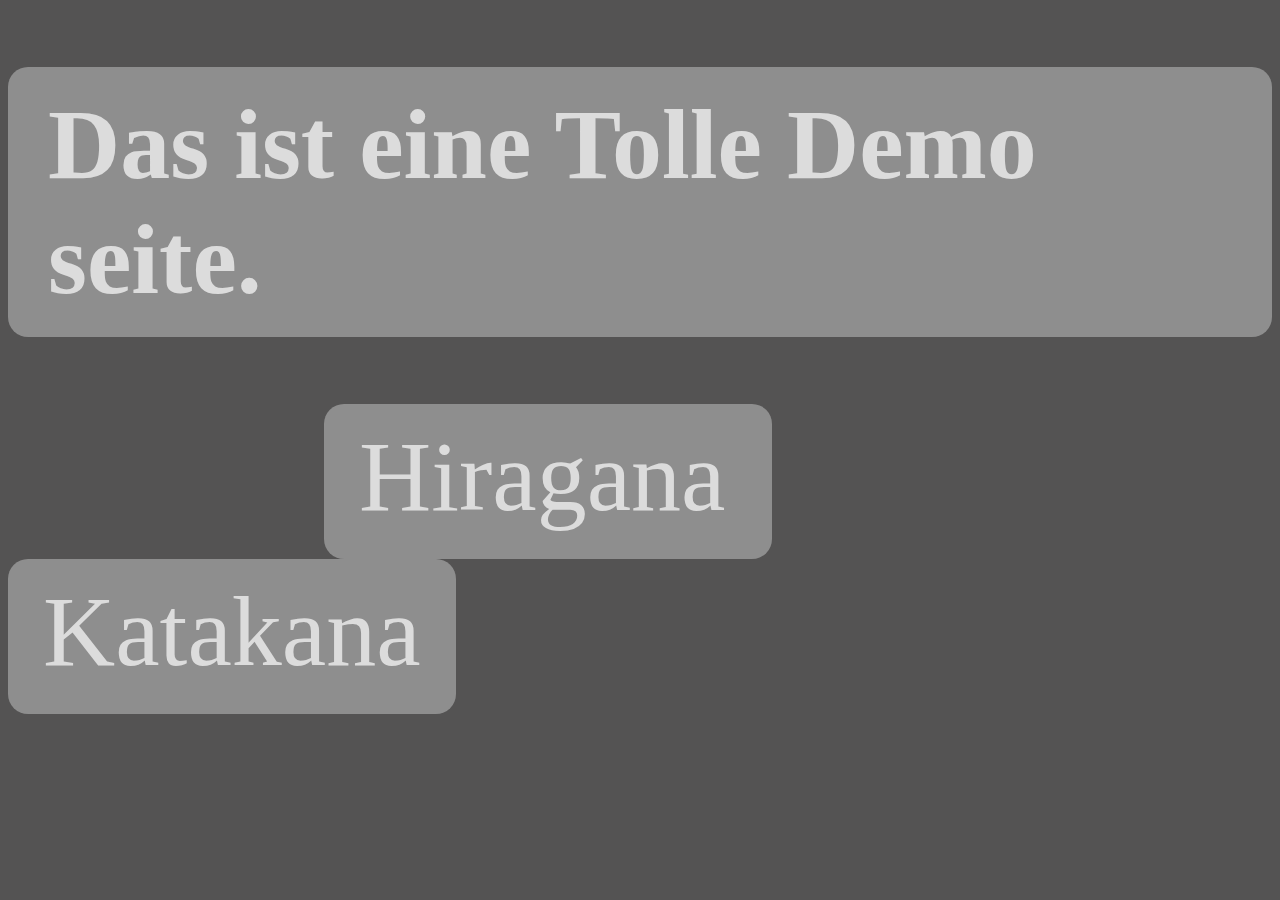
<file: Präsentation Hover Effekt/Demo Hover Effekt CSS.html>
<!DOCTYPE html>
<html lang="en">

<head>
    <link rel="stylesheet" href="Demo Hover Effekt CSS.css">
    <meta charset="UTF-8">
    <meta name="viewport" content="width=device-width, initial-scale=1.0">
    <title>Demo</title>
</head>

<body>
    <h1>Das ist eine Tolle Demo seite.</h1>
    <nav>

        <a href="" id="Hiragana">
            <span class="old-text">Hiragana</span>
            <span class="new-text">ひらがな</span>
        </a>

        <a href="" id="Katakana">
            <span class="old-text">Katakana</span>
            <span class="new-text">カタカナ</span>
        </a>
    </nav>

</body>

</html>
</file>
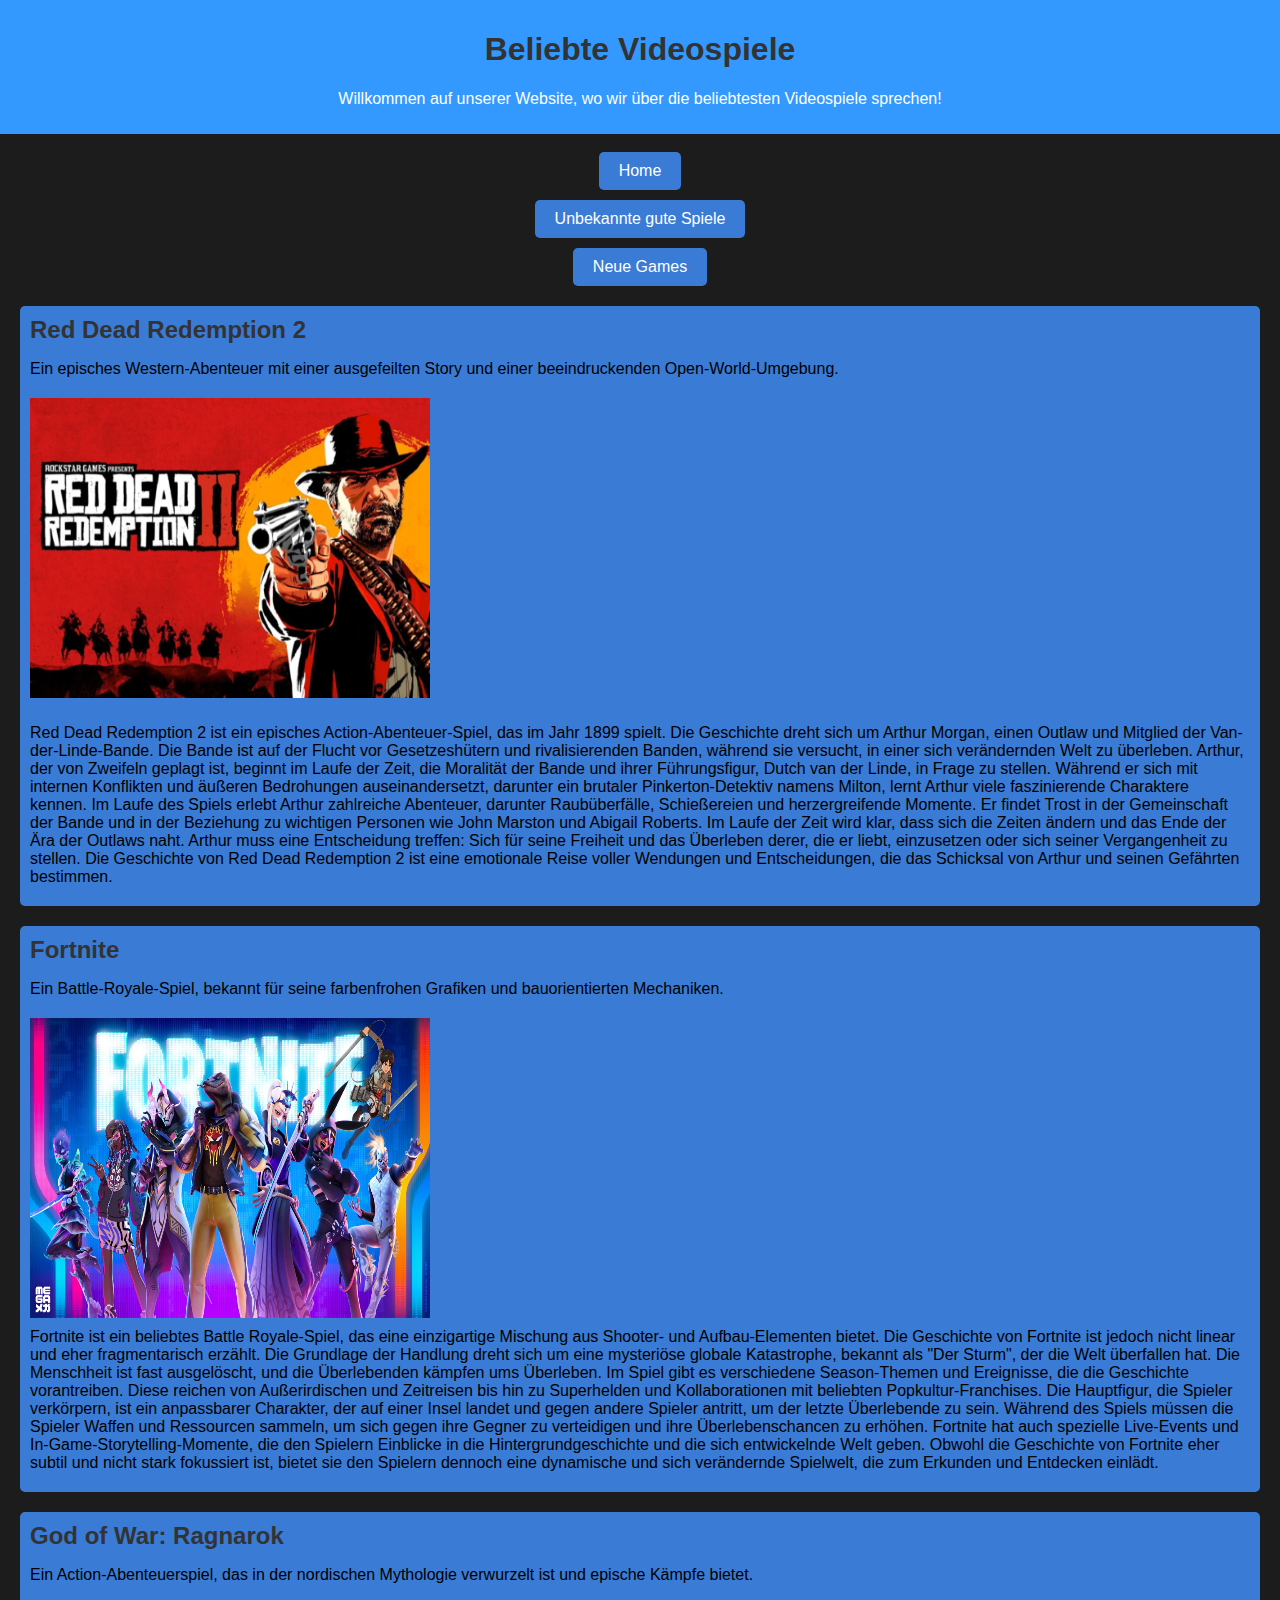
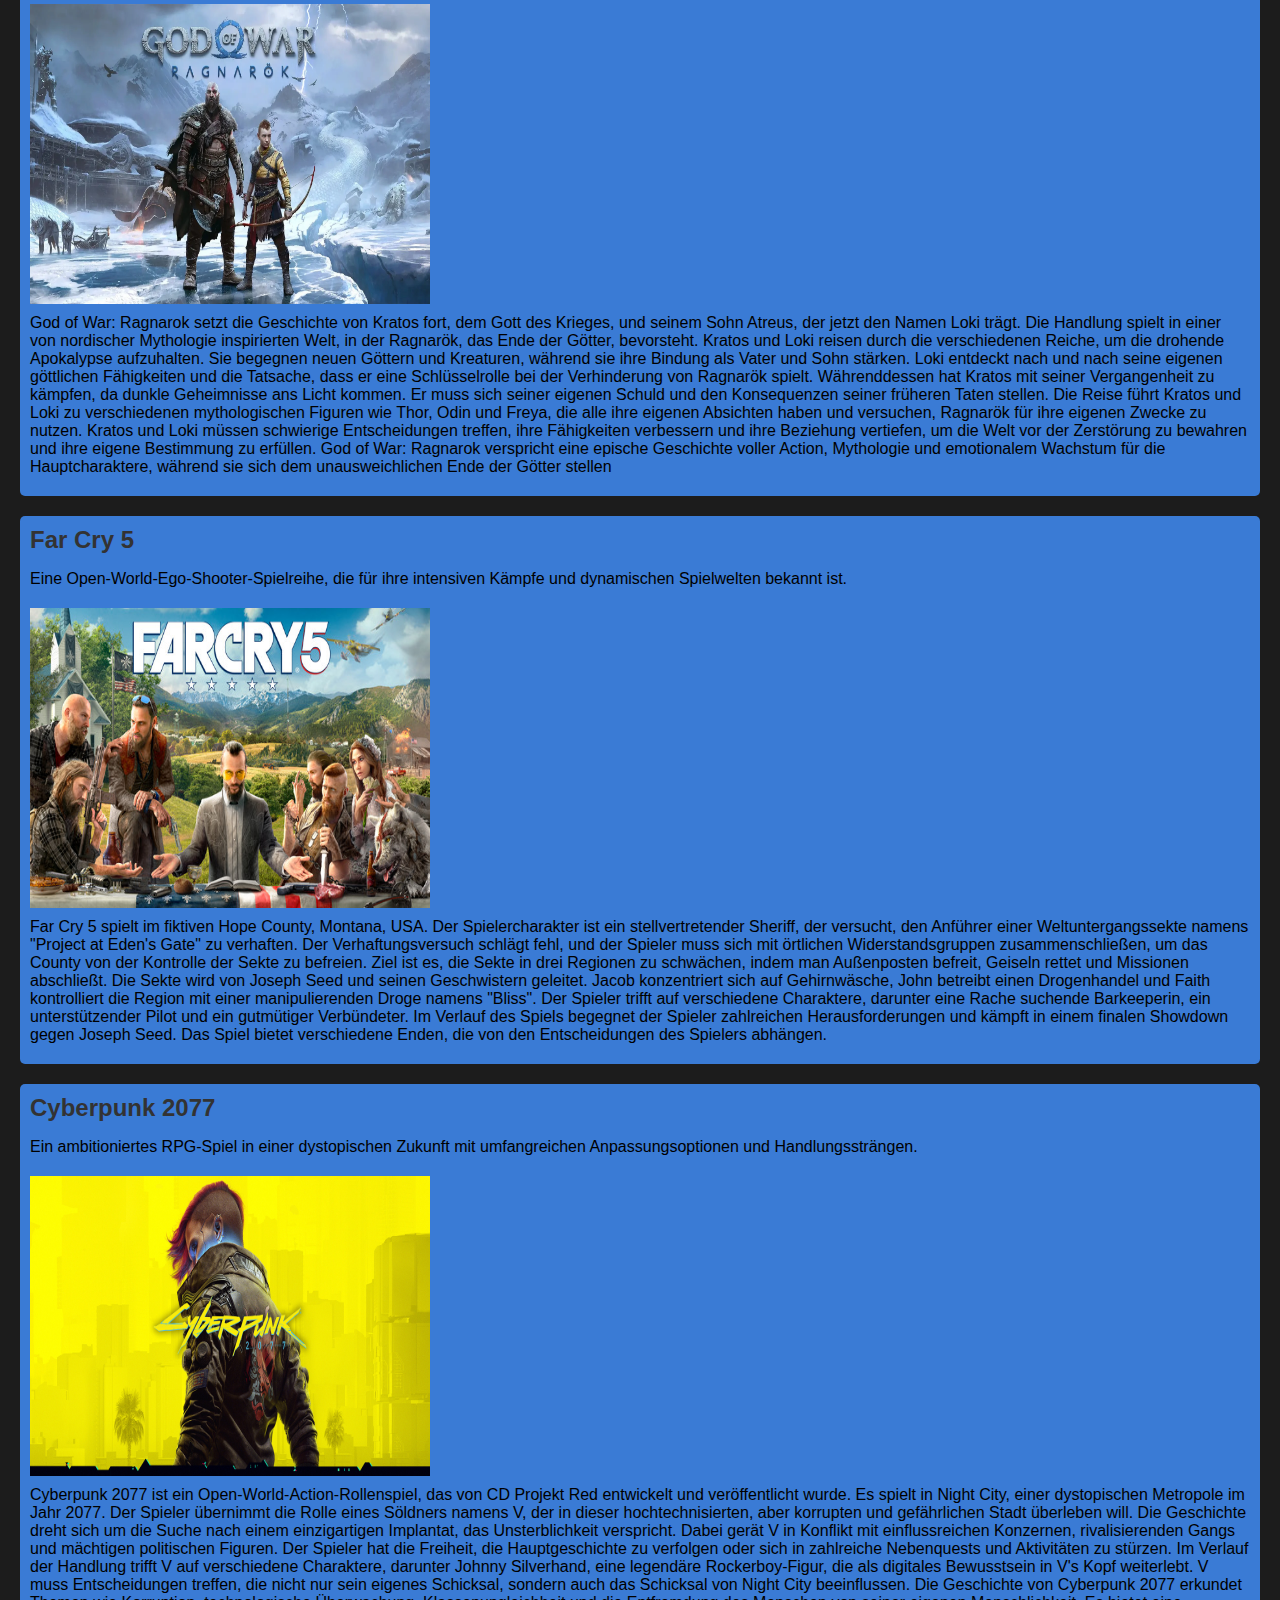
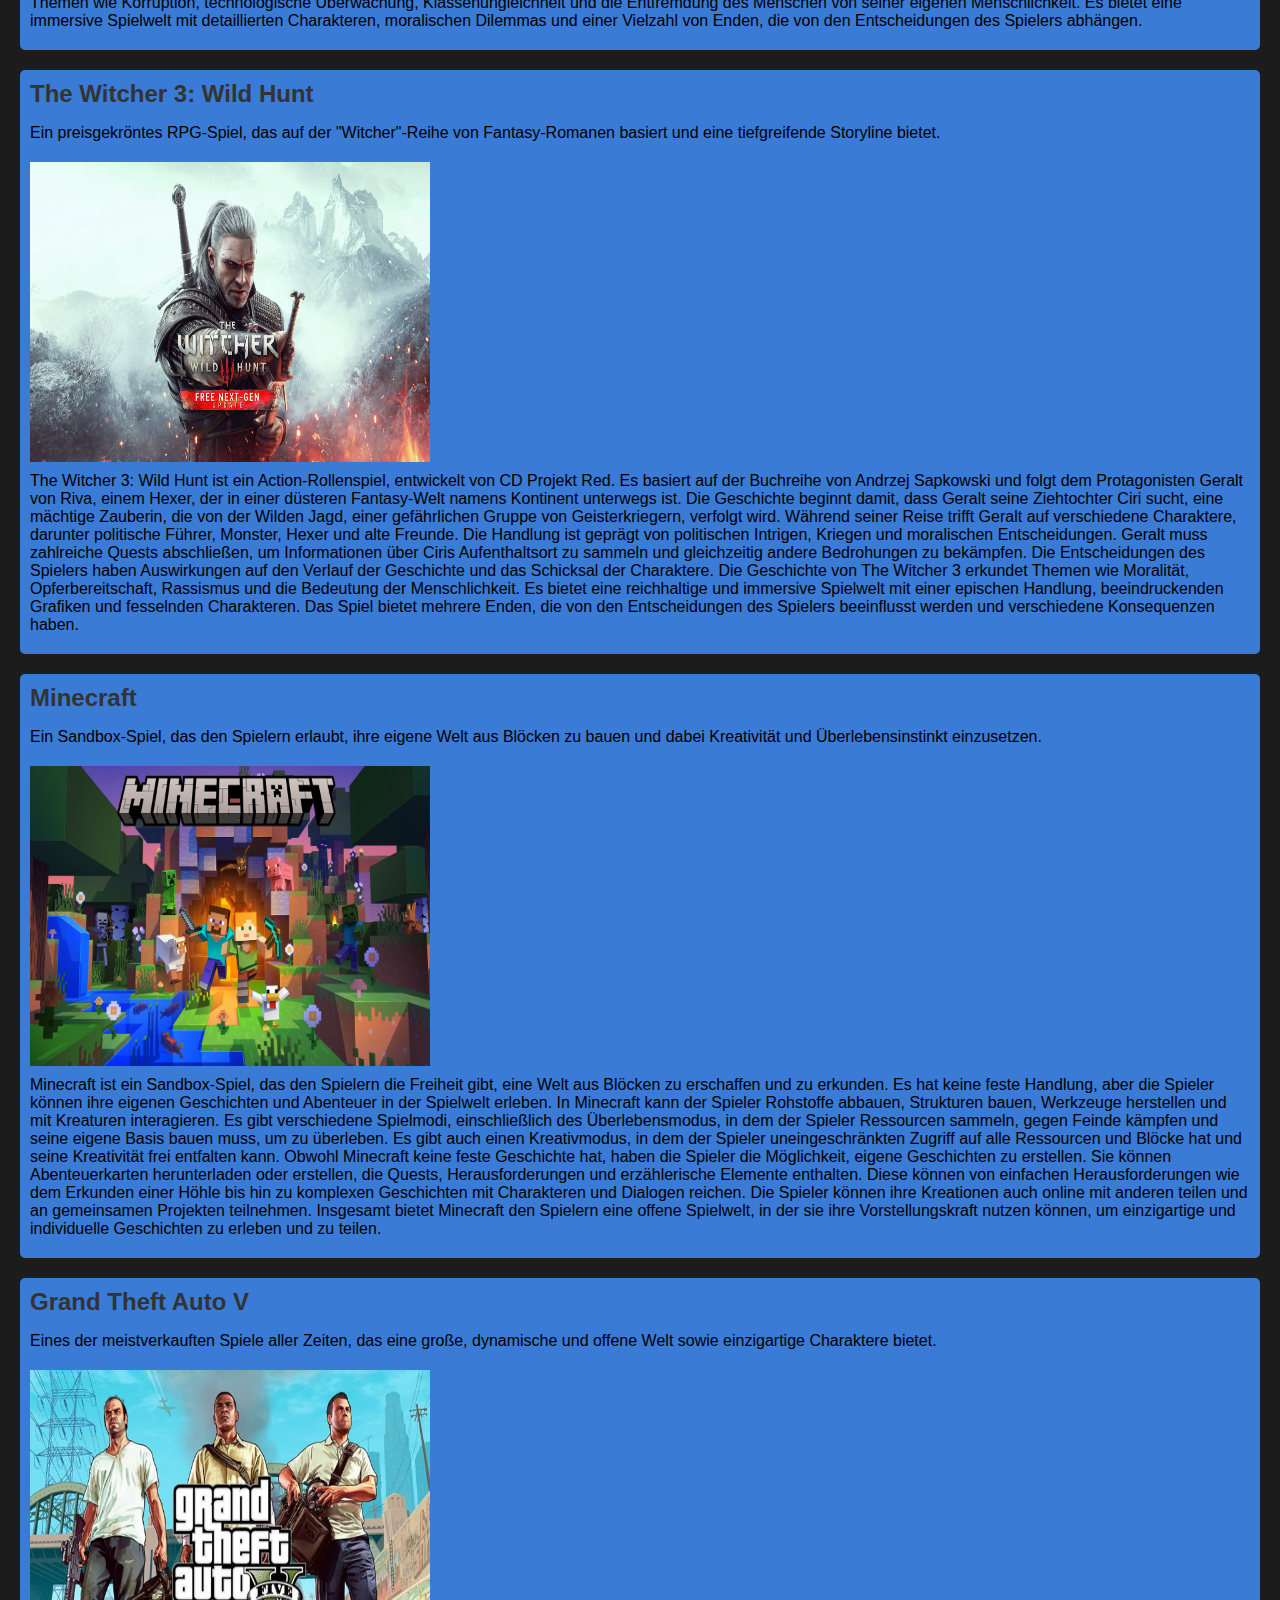
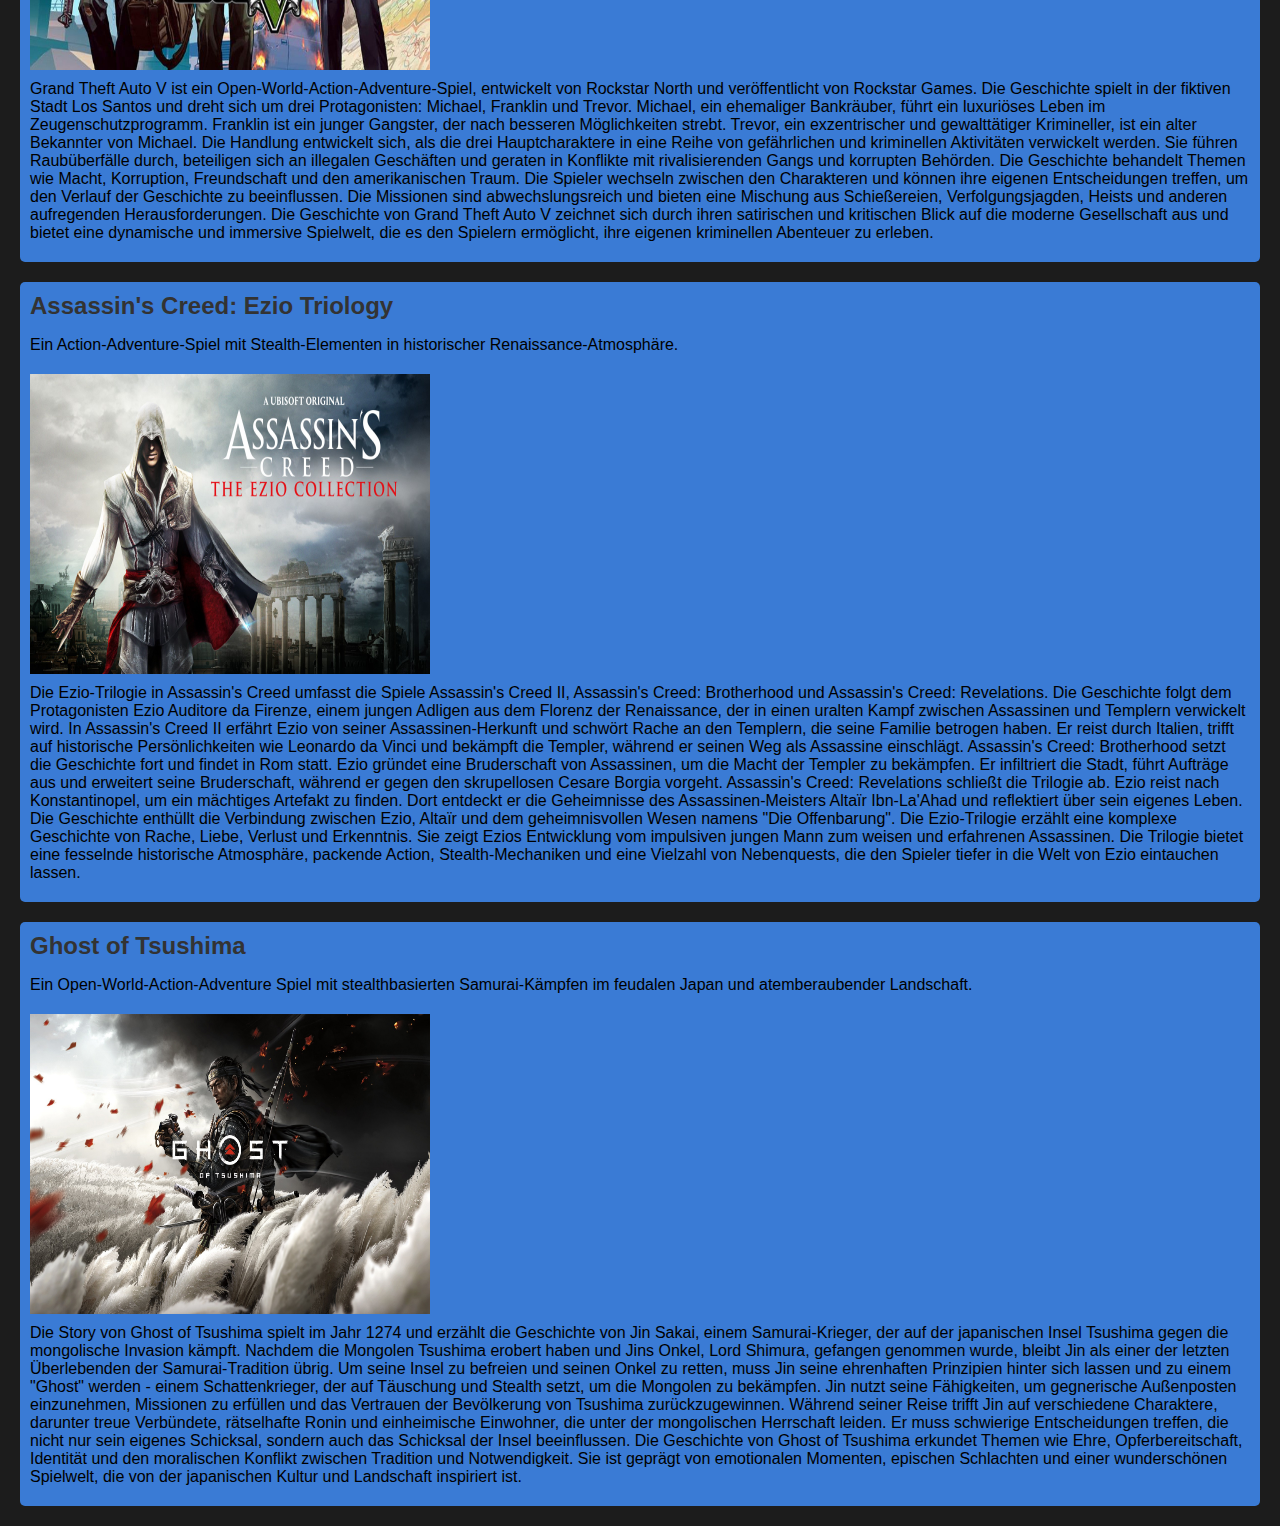
<file: underpages/popularGames.html>
<!DOCTYPE html>
<html>

<head>
    <title>Beliebte Videospiele</title>
    <style>
        body {
            font-family: Arial, sans-serif;
            margin: 0;
            padding: 0;
            background-color: #1c1c1c;
        }

        h1,
        h2 {
            color: #333;
        }

        #header {
            background-color: #3399ff;
            color: white;
            padding: 10px 0;
            text-align: center;
        }

        .game {
            margin: 20px;
            padding: 10px;
            background-color: #3a7bd5;
            border-radius: 5px;
            transition: background-color 0.3s ease;
        }

        .game:hover {
            background-color: #99d6ff;
        }

        .game h2 {
            margin: 0;
        }

        .linksGames {
            color: #3a7bd5;
            text-decoration: none;
            transition: color 0.3s ease;
        }

        #links {
            display: flex;
            flex-direction: column;
            align-items: center;
            gap: 10px;
        }

        .link-button {
            padding: 10px 20px;
            background-color: #3a7bd5;
            color: white;
            text-decoration: none;
            border-radius: 5px;
            transition: background-color 0.3s ease;
        }

        .link-button:hover {
            background-color: #0066cc;
        }

        .img {
            display: block;
            height: 300px;
            width: 400px;
            margin-top: 20px;

        }

        .text {
            padding: 10px 0px;
        }
    </style>
</head>

<body>
    <div id="header">
        <h1>Beliebte Videospiele</h1>
        <p>Willkommen auf unserer Website, wo wir über die beliebtesten Videospiele sprechen!</p>
    </div>
    <br>
    <div id="links">
        <a class="link-button" href="/index.html">Home</a>
        <a class="link-button" href="/underpages/UnbekannteSpiele/unkownGoodGames.html">Unbekannte gute Spiele</a>
        <a class="link-button" href="/underpages/newReleases.html">Neue Games</a>
    </div>

    <div class="game">
        <h2>Red Dead Redemption 2</h2>
        <p>Ein episches Western-Abenteuer mit einer ausgefeilten Story und einer beeindruckenden Open-World-Umgebung.
            <img class="img" src="/pictures_popularGames/Screenshot 2023-06-06 083113.png" alt="Bild des Spiels">
        </p>
        <div class="text">Red Dead Redemption 2 ist ein episches Action-Abenteuer-Spiel, das im Jahr 1899 spielt. Die
            Geschichte
            dreht sich um Arthur Morgan, einen Outlaw und Mitglied der Van-der-Linde-Bande. Die Bande ist auf der Flucht
            vor Gesetzeshütern und rivalisierenden Banden, während sie versucht, in einer sich verändernden Welt zu
            überleben.

            Arthur, der von Zweifeln geplagt ist, beginnt im Laufe der Zeit, die Moralität der Bande und ihrer
            Führungsfigur, Dutch van der Linde, in Frage zu stellen. Während er sich mit internen Konflikten und äußeren
            Bedrohungen auseinandersetzt, darunter ein brutaler Pinkerton-Detektiv namens Milton, lernt Arthur viele
            faszinierende Charaktere kennen.

            Im Laufe des Spiels erlebt Arthur zahlreiche Abenteuer, darunter Raubüberfälle, Schießereien und
            herzergreifende Momente. Er findet Trost in der Gemeinschaft der Bande und in der Beziehung zu wichtigen
            Personen wie John Marston und Abigail Roberts.

            Im Laufe der Zeit wird klar, dass sich die Zeiten ändern und das Ende der Ära der Outlaws naht. Arthur muss
            eine Entscheidung treffen: Sich für seine Freiheit und das Überleben derer, die er liebt, einzusetzen oder
            sich seiner Vergangenheit zu stellen.

            Die Geschichte von Red Dead Redemption 2 ist eine emotionale Reise voller Wendungen und Entscheidungen, die
            das Schicksal von Arthur und seinen Gefährten bestimmen.</div>
    </div>
    <div class="game">
        <h2>Fortnite</h2>
        <p>Ein Battle-Royale-Spiel, bekannt für seine farbenfrohen Grafiken und bauorientierten Mechaniken.</p>
        <img class="img" src="/pictures_popularGames/Fortnite-Chapter-4-Season-2-MEGA-Battle-Pass.webp"
            alt="Bild des Spiels">
        <div class="text">
            Fortnite ist ein beliebtes Battle Royale-Spiel, das eine einzigartige Mischung aus Shooter- und
            Aufbau-Elementen bietet. Die Geschichte von Fortnite ist jedoch nicht linear und eher fragmentarisch
            erzählt.

            Die Grundlage der Handlung dreht sich um eine mysteriöse globale Katastrophe, bekannt als "Der Sturm", der
            die Welt überfallen hat. Die Menschheit ist fast ausgelöscht, und die Überlebenden kämpfen ums Überleben.

            Im Spiel gibt es verschiedene Season-Themen und Ereignisse, die die Geschichte vorantreiben. Diese reichen
            von Außerirdischen und Zeitreisen bis hin zu Superhelden und Kollaborationen mit beliebten
            Popkultur-Franchises.

            Die Hauptfigur, die Spieler verkörpern, ist ein anpassbarer Charakter, der auf einer Insel landet und gegen
            andere Spieler antritt, um der letzte Überlebende zu sein. Während des Spiels müssen die Spieler Waffen und
            Ressourcen sammeln, um sich gegen ihre Gegner zu verteidigen und ihre Überlebenschancen zu erhöhen.

            Fortnite hat auch spezielle Live-Events und In-Game-Storytelling-Momente, die den Spielern Einblicke in die
            Hintergrundgeschichte und die sich entwickelnde Welt geben.

            Obwohl die Geschichte von Fortnite eher subtil und nicht stark fokussiert ist, bietet sie den Spielern
            dennoch eine dynamische und sich verändernde Spielwelt, die zum Erkunden und Entdecken einlädt.
        </div>
    </div>
    <div class="game">
        <h2>God of War: Ragnarok</h2>
        <p>Ein Action-Abenteuerspiel, das in der nordischen Mythologie verwurzelt ist und epische Kämpfe bietet.</p>
        <img class="img" src="/pictures_popularGames/God-of-War-Ragnarok.webp" alt="Bild des Spiels">
        <div class="text">
            God of War: Ragnarok setzt die Geschichte von Kratos fort, dem Gott des Krieges, und seinem Sohn Atreus, der
            jetzt den Namen Loki trägt. Die Handlung spielt in einer von nordischer Mythologie inspirierten Welt, in der
            Ragnarök, das Ende der Götter, bevorsteht.

            Kratos und Loki reisen durch die verschiedenen Reiche, um die drohende Apokalypse aufzuhalten. Sie begegnen
            neuen Göttern und Kreaturen, während sie ihre Bindung als Vater und Sohn stärken. Loki entdeckt nach und
            nach
            seine eigenen göttlichen Fähigkeiten und die Tatsache, dass er eine Schlüsselrolle bei der Verhinderung von
            Ragnarök spielt.

            Währenddessen hat Kratos mit seiner Vergangenheit zu kämpfen, da dunkle Geheimnisse ans Licht kommen. Er
            muss
            sich seiner eigenen Schuld und den Konsequenzen seiner früheren Taten stellen.

            Die Reise führt Kratos und Loki zu verschiedenen mythologischen Figuren wie Thor, Odin und Freya, die alle
            ihre
            eigenen Absichten haben und versuchen, Ragnarök für ihre eigenen Zwecke zu nutzen.

            Kratos und Loki müssen schwierige Entscheidungen treffen, ihre Fähigkeiten verbessern und ihre Beziehung
            vertiefen, um die Welt vor der Zerstörung zu bewahren und ihre eigene Bestimmung zu erfüllen.

            God of War: Ragnarok verspricht eine epische Geschichte voller Action, Mythologie und emotionalem Wachstum
            für
            die Hauptcharaktere, während sie sich dem unausweichlichen Ende der Götter stellen
        </div>
    </div>
    <div class="game">
        <h2>Far Cry 5</h2>
        <p>Eine Open-World-Ego-Shooter-Spielreihe, die für ihre intensiven Kämpfe und dynamischen Spielwelten bekannt
            ist.</p>
        <img class="img" src="/pictures_popularGames/Far-CRy-5.jpg" alt="Bild des Spiels">
        <div class="text">
            Far Cry 5 spielt im fiktiven Hope County, Montana, USA. Der Spielercharakter ist ein stellvertretender
            Sheriff, der versucht, den Anführer einer Weltuntergangssekte namens "Project at Eden's Gate" zu verhaften.
            Der Verhaftungsversuch schlägt fehl, und der Spieler muss sich mit örtlichen Widerstandsgruppen
            zusammenschließen, um das County von der Kontrolle der Sekte zu befreien. Ziel ist es, die Sekte in drei
            Regionen zu schwächen, indem man Außenposten befreit, Geiseln rettet und Missionen abschließt. Die Sekte
            wird von Joseph Seed und seinen Geschwistern geleitet. Jacob konzentriert sich auf Gehirnwäsche, John
            betreibt einen Drogenhandel und Faith kontrolliert die Region mit einer manipulierenden Droge namens
            "Bliss". Der Spieler trifft auf verschiedene Charaktere, darunter eine Rache suchende Barkeeperin, ein
            unterstützender Pilot und ein gutmütiger Verbündeter. Im Verlauf des Spiels begegnet der Spieler zahlreichen
            Herausforderungen und kämpft in einem finalen Showdown gegen Joseph Seed. Das Spiel bietet verschiedene
            Enden, die von den Entscheidungen des Spielers abhängen.
        </div>
    </div>
    <div class="game">
        <h2>Cyberpunk 2077</h2>
        <p>Ein ambitioniertes RPG-Spiel in einer dystopischen Zukunft mit umfangreichen Anpassungsoptionen und
            Handlungssträngen.</p>
        <img class="img" src="/pictures_popularGames/Cybperpunk-2077.jpg" alt="Bild des Spiels">
        <div class="text">
            Cyberpunk 2077 ist ein Open-World-Action-Rollenspiel, das von CD Projekt Red entwickelt und veröffentlicht
            wurde. Es spielt in Night City, einer dystopischen Metropole im Jahr 2077. Der Spieler übernimmt die Rolle
            eines Söldners namens V, der in dieser hochtechnisierten, aber korrupten und gefährlichen Stadt überleben
            will.

            Die Geschichte dreht sich um die Suche nach einem einzigartigen Implantat, das Unsterblichkeit verspricht.
            Dabei gerät V in Konflikt mit einflussreichen Konzernen, rivalisierenden Gangs und mächtigen politischen
            Figuren. Der Spieler hat die Freiheit, die Hauptgeschichte zu verfolgen oder sich in zahlreiche Nebenquests
            und Aktivitäten zu stürzen.

            Im Verlauf der Handlung trifft V auf verschiedene Charaktere, darunter Johnny Silverhand, eine legendäre
            Rockerboy-Figur, die als digitales Bewusstsein in V's Kopf weiterlebt. V muss Entscheidungen treffen, die
            nicht nur sein eigenes Schicksal, sondern auch das Schicksal von Night City beeinflussen.

            Die Geschichte von Cyberpunk 2077 erkundet Themen wie Korruption, technologische Überwachung,
            Klassenungleichheit und die Entfremdung des Menschen von seiner eigenen Menschlichkeit. Es bietet eine
            immersive Spielwelt mit detaillierten Charakteren, moralischen Dilemmas und einer Vielzahl von Enden, die
            von den Entscheidungen des Spielers abhängen.
        </div>
    </div>
    <div class="game">
        <h2>The Witcher 3: Wild Hunt</h2>
        <p>Ein preisgekröntes RPG-Spiel, das auf der "Witcher"-Reihe von Fantasy-Romanen basiert und eine tiefgreifende
            Storyline bietet.</p>
        <img class="img" src="/pictures_popularGames/witcher-3.jpg" alt="Bild des Spiels">
        <div class="text">
            The Witcher 3: Wild Hunt ist ein Action-Rollenspiel, entwickelt von CD Projekt Red. Es basiert auf der
            Buchreihe von Andrzej Sapkowski und folgt dem Protagonisten Geralt von Riva, einem Hexer, der in einer
            düsteren Fantasy-Welt namens Kontinent unterwegs ist.

            Die Geschichte beginnt damit, dass Geralt seine Ziehtochter Ciri sucht, eine mächtige Zauberin, die von der
            Wilden Jagd, einer gefährlichen Gruppe von Geisterkriegern, verfolgt wird. Während seiner Reise trifft
            Geralt auf verschiedene Charaktere, darunter politische Führer, Monster, Hexer und alte Freunde.

            Die Handlung ist geprägt von politischen Intrigen, Kriegen und moralischen Entscheidungen. Geralt muss
            zahlreiche Quests abschließen, um Informationen über Ciris Aufenthaltsort zu sammeln und gleichzeitig andere
            Bedrohungen zu bekämpfen. Die Entscheidungen des Spielers haben Auswirkungen auf den Verlauf der Geschichte
            und das Schicksal der Charaktere.

            Die Geschichte von The Witcher 3 erkundet Themen wie Moralität, Opferbereitschaft, Rassismus und die
            Bedeutung der Menschlichkeit. Es bietet eine reichhaltige und immersive Spielwelt mit einer epischen
            Handlung, beeindruckenden Grafiken und fesselnden Charakteren. Das Spiel bietet mehrere Enden, die von den
            Entscheidungen des Spielers beeinflusst werden und verschiedene Konsequenzen haben.
        </div>
    </div>
    <div class="game">
        <h2>Minecraft</h2>
        <p>Ein Sandbox-Spiel, das den Spielern erlaubt, ihre eigene Welt aus Blöcken zu bauen und dabei Kreativität und
            Überlebensinstinkt einzusetzen.</p>
        <img class="img" src="/pictures_popularGames/Minecraft.webp" alt="Bild des Spiels">
        <div class="text">
            Minecraft ist ein Sandbox-Spiel, das den Spielern die Freiheit gibt, eine Welt aus Blöcken zu erschaffen und
            zu erkunden. Es hat keine feste Handlung, aber die Spieler können ihre eigenen Geschichten und Abenteuer in
            der Spielwelt erleben.

            In Minecraft kann der Spieler Rohstoffe abbauen, Strukturen bauen, Werkzeuge herstellen und mit Kreaturen
            interagieren. Es gibt verschiedene Spielmodi, einschließlich des Überlebensmodus, in dem der Spieler
            Ressourcen sammeln, gegen Feinde kämpfen und seine eigene Basis bauen muss, um zu überleben. Es gibt auch
            einen Kreativmodus, in dem der Spieler uneingeschränkten Zugriff auf alle Ressourcen und Blöcke hat und
            seine Kreativität frei entfalten kann.

            Obwohl Minecraft keine feste Geschichte hat, haben die Spieler die Möglichkeit, eigene Geschichten zu
            erstellen. Sie können Abenteuerkarten herunterladen oder erstellen, die Quests, Herausforderungen und
            erzählerische Elemente enthalten. Diese können von einfachen Herausforderungen wie dem Erkunden einer Höhle
            bis hin zu komplexen Geschichten mit Charakteren und Dialogen reichen.

            Die Spieler können ihre Kreationen auch online mit anderen teilen und an gemeinsamen Projekten teilnehmen.
            Insgesamt bietet Minecraft den Spielern eine offene Spielwelt, in der sie ihre Vorstellungskraft nutzen
            können, um einzigartige und individuelle Geschichten zu erleben und zu teilen.
        </div>
    </div>
    <div class="game">
        <h2>Grand Theft Auto V</h2>
        <p>Eines der meistverkauften Spiele aller Zeiten, das eine große, dynamische und offene Welt sowie einzigartige
            Charaktere bietet.</p>
        <img class="img" src="/pictures_popularGames/GTAV.jpg" alt="Bild des Spiels">
        <div class="text">
            Grand Theft Auto V ist ein Open-World-Action-Adventure-Spiel, entwickelt von Rockstar North und
            veröffentlicht von Rockstar Games. Die Geschichte spielt in der fiktiven Stadt Los Santos und dreht sich um
            drei Protagonisten: Michael, Franklin und Trevor.

            Michael, ein ehemaliger Bankräuber, führt ein luxuriöses Leben im Zeugenschutzprogramm. Franklin ist ein
            junger Gangster, der nach besseren Möglichkeiten strebt. Trevor, ein exzentrischer und gewalttätiger
            Krimineller, ist ein alter Bekannter von Michael.

            Die Handlung entwickelt sich, als die drei Hauptcharaktere in eine Reihe von gefährlichen und kriminellen
            Aktivitäten verwickelt werden. Sie führen Raubüberfälle durch, beteiligen sich an illegalen Geschäften und
            geraten in Konflikte mit rivalisierenden Gangs und korrupten Behörden. Die Geschichte behandelt Themen wie
            Macht, Korruption, Freundschaft und den amerikanischen Traum.

            Die Spieler wechseln zwischen den Charakteren und können ihre eigenen Entscheidungen treffen, um den Verlauf
            der Geschichte zu beeinflussen. Die Missionen sind abwechslungsreich und bieten eine Mischung aus
            Schießereien, Verfolgungsjagden, Heists und anderen aufregenden Herausforderungen.

            Die Geschichte von Grand Theft Auto V zeichnet sich durch ihren satirischen und kritischen Blick auf die
            moderne Gesellschaft aus und bietet eine dynamische und immersive Spielwelt, die es den Spielern ermöglicht,
            ihre eigenen kriminellen Abenteuer zu erleben.
        </div>
    </div>
    <div class="game">
        <h2>Assassin's Creed: Ezio Triology</h2>
        <p>Ein Action-Adventure-Spiel mit Stealth-Elementen in historischer Renaissance-Atmosphäre.</p>
        <img class="img" src="/pictures_popularGames/AC-EZIO.jpg" alt="Bild des Spiels">
        <div class="text">
            Die Ezio-Trilogie in Assassin's Creed umfasst die Spiele Assassin's Creed II, Assassin's Creed: Brotherhood
            und Assassin's Creed: Revelations. Die Geschichte folgt dem Protagonisten Ezio Auditore da Firenze, einem
            jungen Adligen aus dem Florenz der Renaissance, der in einen uralten Kampf zwischen Assassinen und Templern
            verwickelt wird.

            In Assassin's Creed II erfährt Ezio von seiner Assassinen-Herkunft und schwört Rache an den Templern, die
            seine Familie betrogen haben. Er reist durch Italien, trifft auf historische Persönlichkeiten wie Leonardo
            da Vinci und bekämpft die Templer, während er seinen Weg als Assassine einschlägt.

            Assassin's Creed: Brotherhood setzt die Geschichte fort und findet in Rom statt. Ezio gründet eine
            Bruderschaft von Assassinen, um die Macht der Templer zu bekämpfen. Er infiltriert die Stadt, führt Aufträge
            aus und erweitert seine Bruderschaft, während er gegen den skrupellosen Cesare Borgia vorgeht.

            Assassin's Creed: Revelations schließt die Trilogie ab. Ezio reist nach Konstantinopel, um ein mächtiges
            Artefakt zu finden. Dort entdeckt er die Geheimnisse des Assassinen-Meisters Altaïr Ibn-La'Ahad und
            reflektiert über sein eigenes Leben. Die Geschichte enthüllt die Verbindung zwischen Ezio, Altaïr und dem
            geheimnisvollen Wesen namens "Die Offenbarung".

            Die Ezio-Trilogie erzählt eine komplexe Geschichte von Rache, Liebe, Verlust und Erkenntnis. Sie zeigt Ezios
            Entwicklung vom impulsiven jungen Mann zum weisen und erfahrenen Assassinen. Die Trilogie bietet eine
            fesselnde historische Atmosphäre, packende Action, Stealth-Mechaniken und eine Vielzahl von Nebenquests, die
            den Spieler tiefer in die Welt von Ezio eintauchen lassen.
        </div>
    </div>
    <div class="game">
        <h2>Ghost of Tsushima</h2>
        <p>Ein Open-World-Action-Adventure Spiel mit stealthbasierten Samurai-Kämpfen im feudalen Japan und
            atemberaubender Landschaft.</p>
        <img class="img" src="/pictures_popularGames/Ghost-Of-Tsushima.jpg" alt="Bild des Spiels">
        <div class="text">
            Die Story von Ghost of Tsushima spielt im Jahr 1274 und erzählt die Geschichte von Jin Sakai, einem
            Samurai-Krieger, der auf der japanischen Insel Tsushima gegen die mongolische Invasion kämpft. Nachdem die
            Mongolen Tsushima erobert haben und Jins Onkel, Lord Shimura, gefangen genommen wurde, bleibt Jin als einer
            der letzten Überlebenden der Samurai-Tradition übrig.

            Um seine Insel zu befreien und seinen Onkel zu retten, muss Jin seine ehrenhaften Prinzipien hinter sich
            lassen und zu einem "Ghost" werden - einem Schattenkrieger, der auf Täuschung und Stealth setzt, um die
            Mongolen zu bekämpfen. Jin nutzt seine Fähigkeiten, um gegnerische Außenposten einzunehmen, Missionen zu
            erfüllen und das Vertrauen der Bevölkerung von Tsushima zurückzugewinnen.

            Während seiner Reise trifft Jin auf verschiedene Charaktere, darunter treue Verbündete, rätselhafte Ronin
            und einheimische Einwohner, die unter der mongolischen Herrschaft leiden. Er muss schwierige Entscheidungen
            treffen, die nicht nur sein eigenes Schicksal, sondern auch das Schicksal der Insel beeinflussen.

            Die Geschichte von Ghost of Tsushima erkundet Themen wie Ehre, Opferbereitschaft, Identität und den
            moralischen Konflikt zwischen Tradition und Notwendigkeit. Sie ist geprägt von emotionalen Momenten,
            epischen Schlachten und einer wunderschönen Spielwelt, die von der japanischen Kultur und Landschaft
            inspiriert ist.
        </div>
    </div>
</body>

</html>
</file>
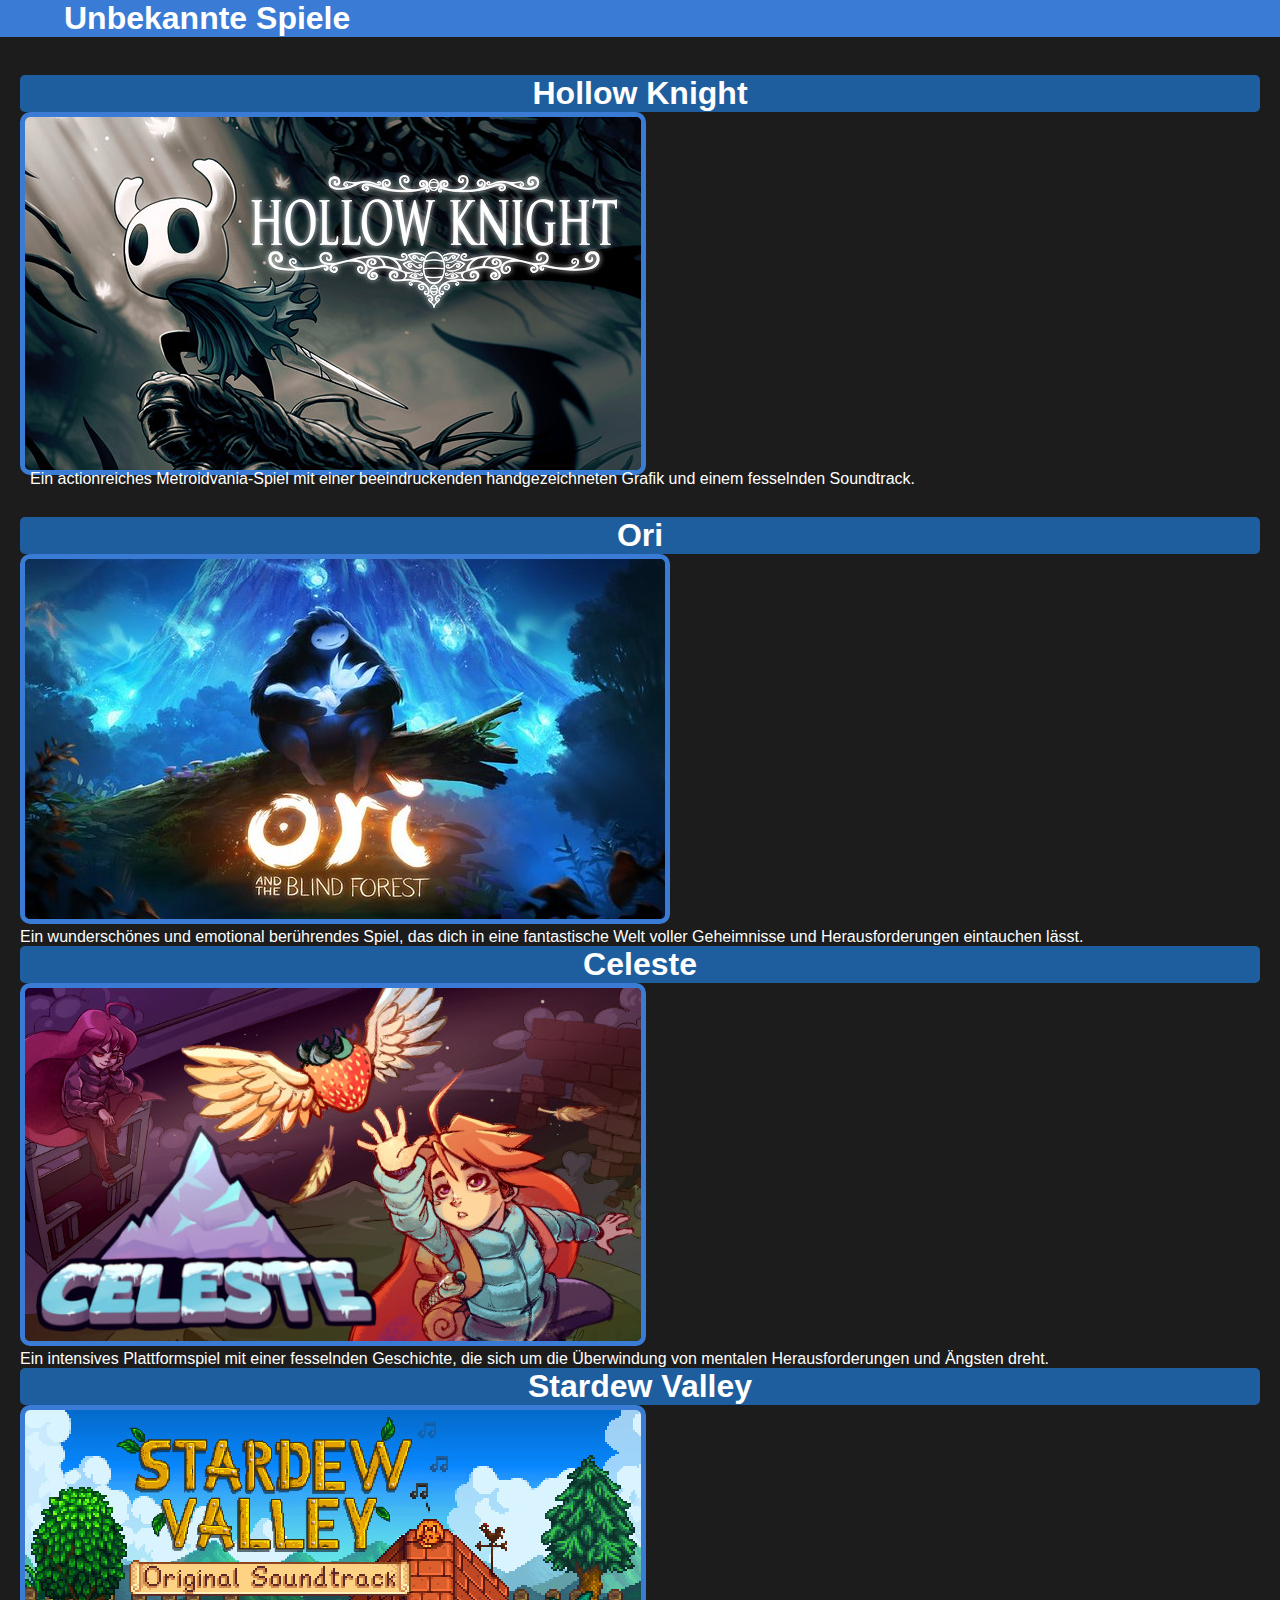
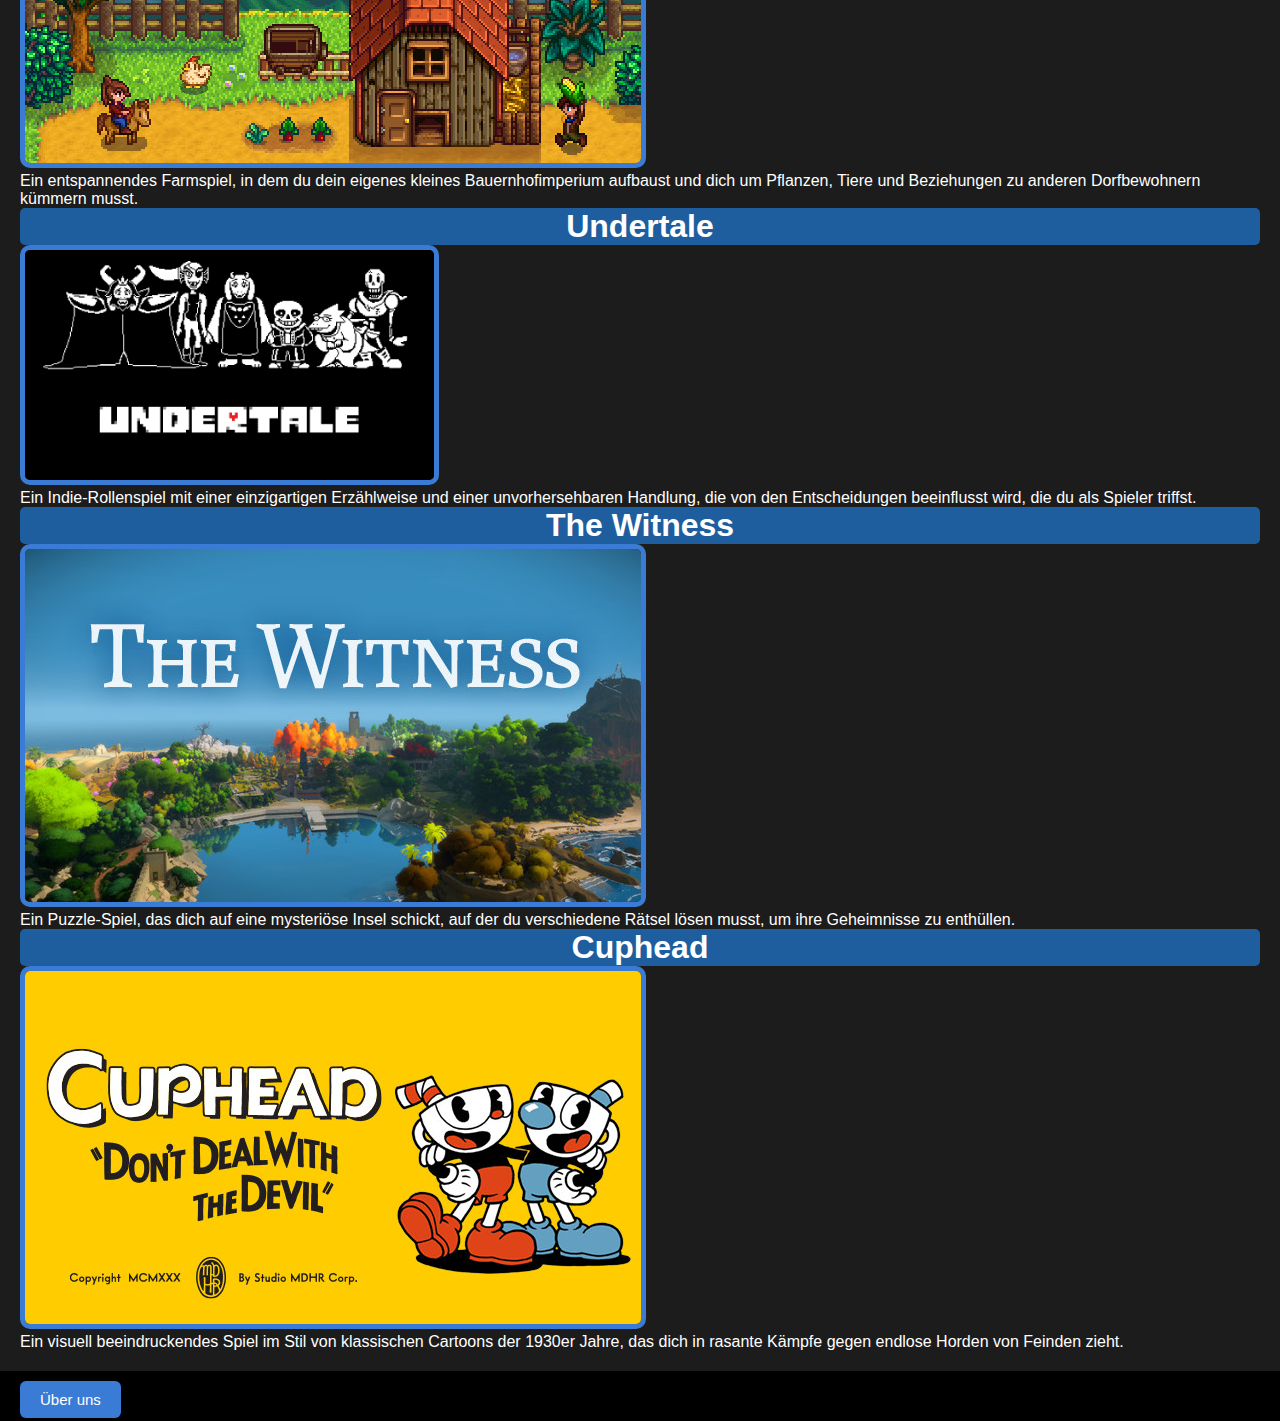
<file: underpages/UnbekannteSpiele/unkownGoodGames - Copy.html>
<!DOCTYPE html>
<html lang="en">

<head>
    <meta charset="UTF-8">
    <meta http-equiv="X-UA-Compatible" content="IE=edge">
    <meta name="viewport" content="width=device-width, initial-scale=1.0">
    
    <title>Unbekannte Spiele</title>
</head>
<style>* {
    margin: 0;
    padding: 0;
    font-family: 'Segoe UI', Tahoma, Geneva, Verdana, sans-serif;

    --backgorund: #1c1c1c;
    --text-color: white;
    --background-text: #3a7bd5;
    --background-h1: #1e5e9e;;
}

header{
    background-color: var(--background-text);
    padding-left: 5%;
}

body {
    
    
    display: flex;
    min-height: 100vh;
    flex-direction: column;
    background-color: var(--backgorund);
    color: var(--text-color);
    
    
}


ul {
    list-style-type: none;
   

    
}
#content h1{

    background-color: var(--background-h1);
    border-radius: 5px;
    text-align: center;
    
    
}



#content{
    flex: 1 0 auto;
    padding: 20px;
}

#content img{
    
    border: 5px solid var(--background-text);
    border-radius: 10px;
    
    
}


#HollowKnight h1{
    position: relative;
    width: 100%;
    display: inline-block;

}

#HollowText{
    visibility: visible;
    display: flex;
    position: relative;
    left: 50%;
    transform: translate(-50%, -50%);
    padding: 10px;
    color: rgb(255, 255, 255);
    
}
#HollowKnight:hover #HollowText{
    font-size: large;
    display: block;
    width: 100%;
}
#Ori:hover #Ori-text {
    font-size: large;
    display: block;
    width: 100%;
}
#celeste:hover #celeste-text {
    font-size: large;
    display: block;
    width: 100%;
}
#Stardew:hover #Stardew-text {
    font-size: large;
    display: block;
    width: 100%;
}
#undertale:hover #undertale-text {
    font-size: large;
    display: block;
    width: 100%;
}
#Witness:hover #Witness-text {
    font-size: large;
    display: block;
    width: 100%;
}

#Cuphead:hover #Cuphead-text {
    font-size: large;
    display: block;
    width: 100%;
}

#undertale img{
    width: 33%;
}


footer{
    height: 10px;
    margin-top: auto;
    padding:  20px;
    background-color: black;
    text-align: center
    


}
#footer-button{
    float: left;
    background-color: var(--background-text);
}
#footer-button a{
    color: #ffffff;
    text-decoration: none;
    font-size: 15px;
    padding: 10px 20px;
    border-radius: 6px;
    background-color: var(--background-text);
}
#footer-button a:hover {
    background-color: #1e5e9e;

}




@media screen and (orientation: portrait) {
    
    
    
    #HollowText{
            background-color: rgba(255, 255, 255, 0.042);
            padding-top: 20%;
            visibility: visible;
            display: flex;
            left: 50%;
    }
    #content p{
        visibility: visible; 
    }
    #undertale img{

        width: 100%;
    }
    img{

        width: 100%;
    }
    aside{
        visibility: hidden;
    }
  
 



}</style>


<body>
    <header>
        <h1>Unbekannte Spiele</h1>

    </header>
  

    <br>

  
        <article>

        <ul>
            <div id="content">
                <div id="HollowKnight">
                    <h1>Hollow Knight</h1>
                    <img src="HollowKnight_Titlescreen.jpg" alt="title">
                    <div id="HollowText">
                        <p> Ein actionreiches Metroidvania-Spiel mit einer beeindruckenden handgezeichneten Grafik und
                            einem fesselnden Soundtrack.</p>
                    </div>
                </div>
                <div id="Ori">
                    <h1>Ori</h1>
                    <img src="Ori-img.jpg" alt="">
                    <p id="Ori-text"> Ein wunderschönes und emotional berührendes Spiel, das dich in eine fantastische Welt voller
                        Geheimnisse und Herausforderungen eintauchen lässt.</p>
                </div>
                <div id="celeste">
                    <h1>Celeste</h1>
                    <img src="celeste.jpg" alt="">
                    <p id="celeste-text">Ein intensives Plattformspiel mit einer fesselnden Geschichte, die sich um die Überwindung von
                        mentalen Herausforderungen und Ängsten dreht.</p>
                </div>
                <div id="Stardew">
                    <h1>Stardew Valley</h1>
                    <img src="stardewvalley.jpg" alt="">
                    <p id="Stardew-text">Ein entspannendes Farmspiel, in dem du dein eigenes kleines Bauernhofimperium aufbaust und dich
                        um Pflanzen, Tiere und Beziehungen zu anderen Dorfbewohnern kümmern musst.</p>
                </div>
                <div id="undertale">
                    <h1>Undertale</h1>
                    <img src="undertale.png" alt="">
                    <p id="undertale-text">Ein Indie-Rollenspiel mit einer einzigartigen Erzählweise und einer unvorhersehbaren Handlung,
                        die von den Entscheidungen beeinflusst wird, die du als Spieler triffst.</p>
                </div>
                <div id="Witness">
                    <h1>The Witness</h1>
                    <img src="theWitness.jpg" alt="">
                    <p id="Witness-text"> Ein Puzzle-Spiel, das dich auf eine mysteriöse Insel schickt, auf der du verschiedene Rätsel
                        lösen musst, um ihre Geheimnisse zu enthüllen.</p>
                </div>
                <div id="Cuphead">
                    <h1>Cuphead</h1>
                    <img src="cuphead.jpg" alt="">
                    <p id="Cuphead-text">Ein visuell beeindruckendes Spiel im Stil von klassischen Cartoons der 1930er Jahre, das dich in
                        rasante Kämpfe gegen endlose Horden von Feinden zieht.</p>
                </div>


            </div>
        </ul>
      
        </article>
       
       

    <footer>
        <div id="footer-button">
           <a href="https://denisjashari54.github.io/LA1600/">Über uns</a> 
        </div>
    </footer>



</body>


</html>
</file>
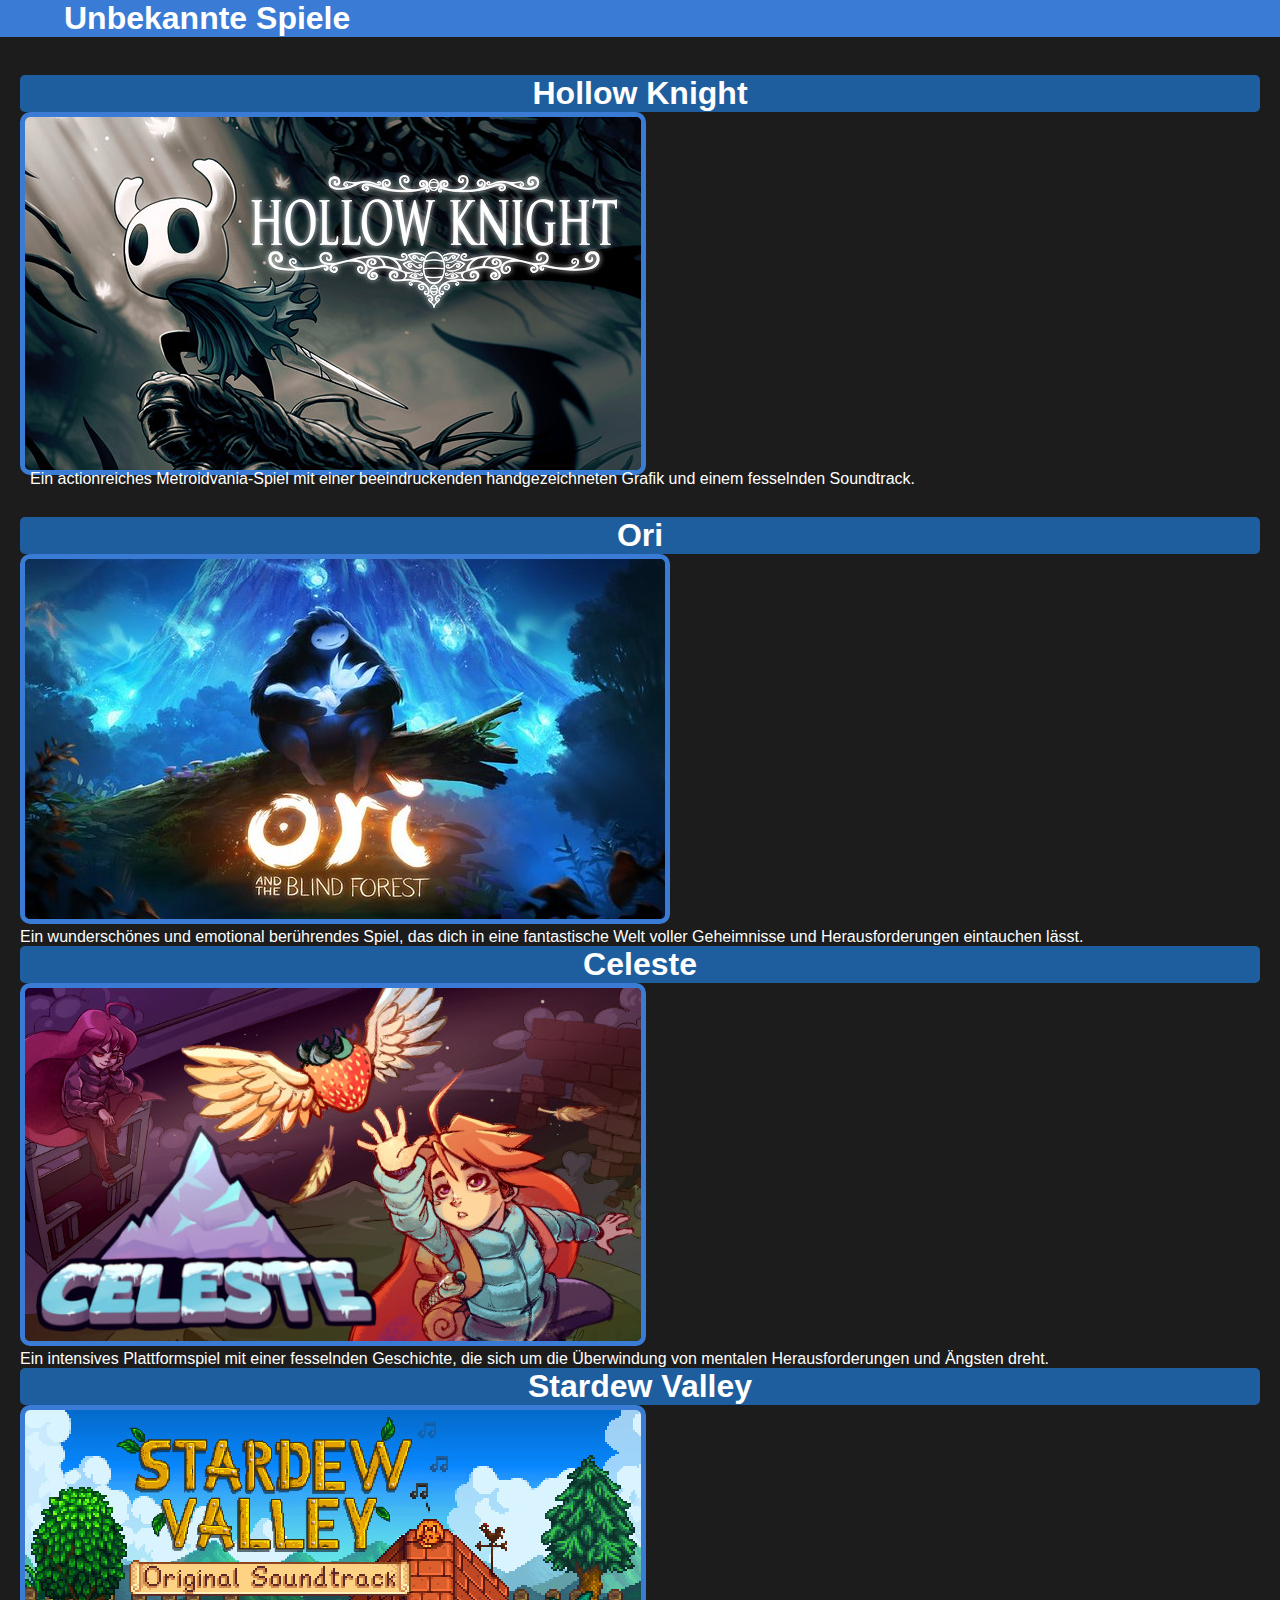
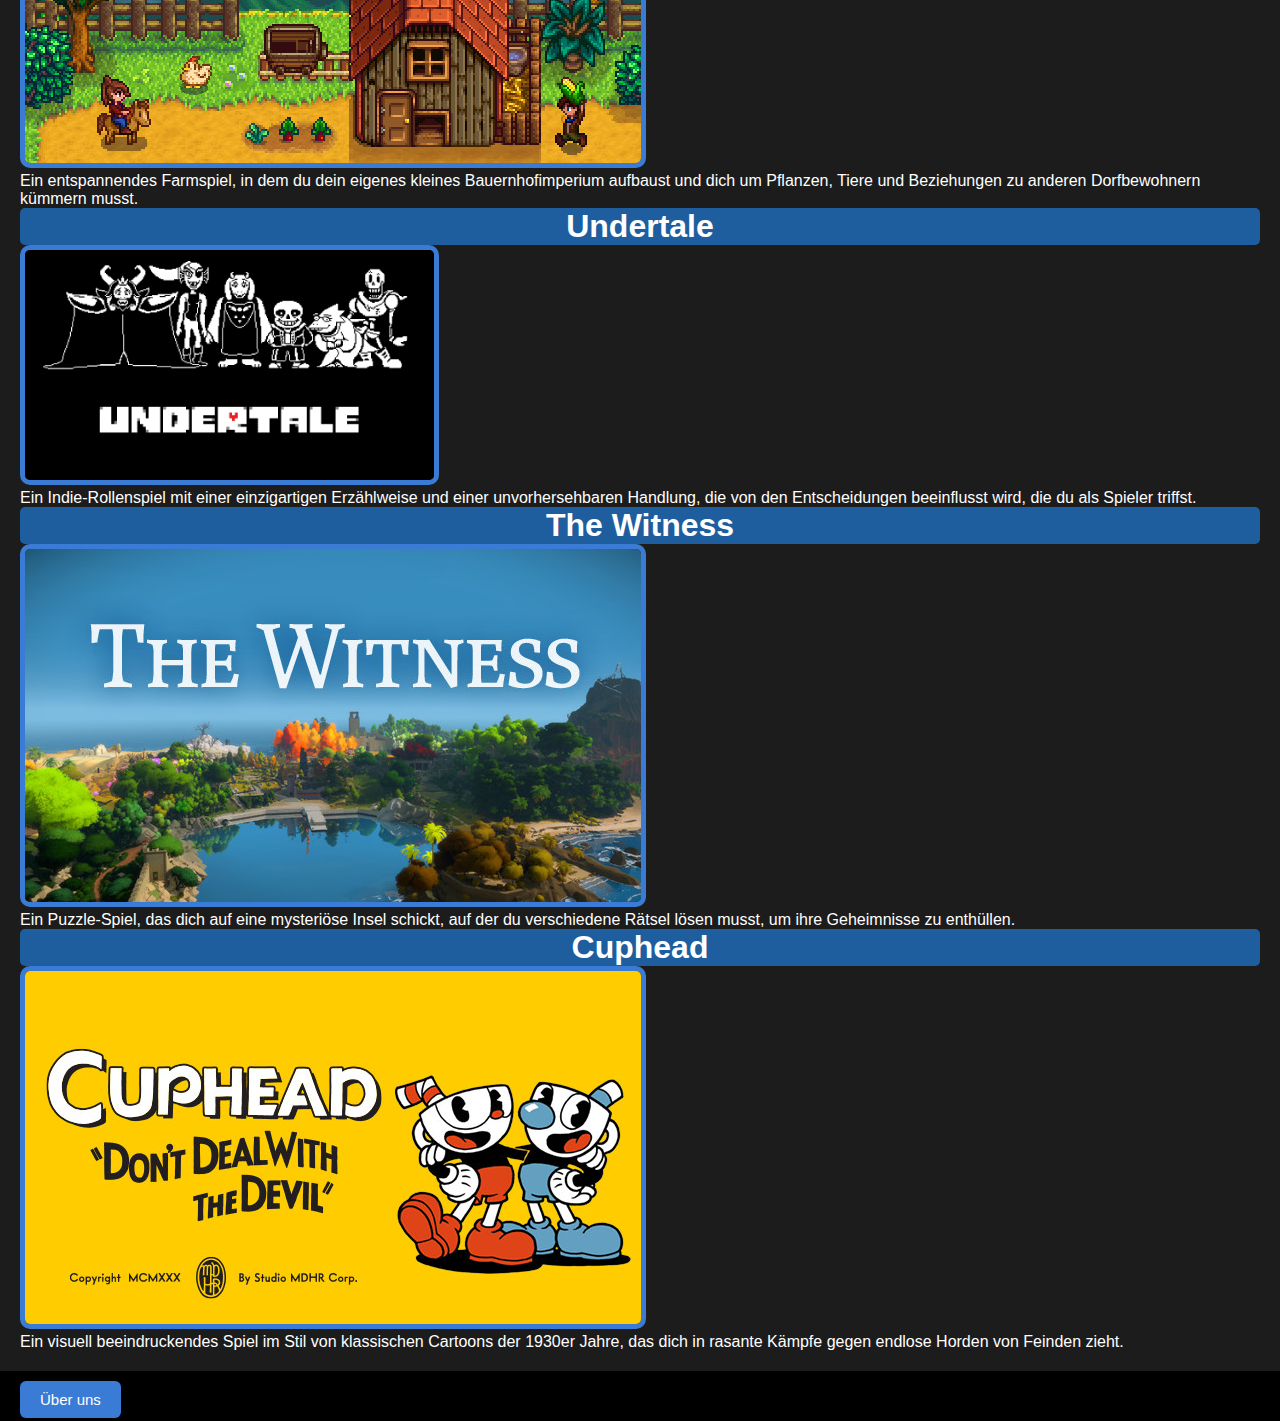
<file: underpages/UnbekannteSpiele/unkownGoodGames.html>
<!DOCTYPE html>
<html lang="en">

<head>
    <meta charset="UTF-8">
    <meta http-equiv="X-UA-Compatible" content="IE=edge">
    <meta name="viewport" content="width=device-width, initial-scale=1.0">
    
    <title>Unbekannte Spiele</title>
</head>
<style>* {
    margin: 0;
    padding: 0;
    font-family: 'Segoe UI', Tahoma, Geneva, Verdana, sans-serif;

    --backgorund: #1c1c1c;
    --text-color: white;
    --background-text: #3a7bd5;
    --background-h1: #1e5e9e;;
}

header{
    background-color: var(--background-text);
    padding-left: 5%;
}

body {
    
    
    display: flex;
    min-height: 100vh;
    flex-direction: column;
    background-color: var(--backgorund);
    color: var(--text-color);
    
    
}


ul {
    list-style-type: none;
   

    
}
#content h1{

    background-color: var(--background-h1);
    border-radius: 5px;
    text-align: center;
    
    
}



#content{
    flex: 1 0 auto;
    padding: 20px;
}

#content img{
    
    border: 5px solid var(--background-text);
    border-radius: 10px;
    
    
}


#HollowKnight h1{
    position: relative;
    width: 100%;
    display: inline-block;

}

#HollowText{
    visibility: visible;
    display: flex;
    position: relative;
    left: 50%;
    transform: translate(-50%, -50%);
    padding: 10px;
    color: rgb(255, 255, 255);
    
}
#HollowKnight:hover #HollowText{
    font-size: large;
    display: block;
    width: 100%;
}
#Ori:hover #Ori-text {
    font-size: large;
    display: block;
    width: 100%;
}
#celeste:hover #celeste-text {
    font-size: large;
    display: block;
    width: 100%;
}
#Stardew:hover #Stardew-text {
    font-size: large;
    display: block;
    width: 100%;
}
#undertale:hover #undertale-text {
    font-size: large;
    display: block;
    width: 100%;
}
#Witness:hover #Witness-text {
    font-size: large;
    display: block;
    width: 100%;
}

#Cuphead:hover #Cuphead-text {
    font-size: large;
    display: block;
    width: 100%;
}

#undertale img{
    width: 33%;
}


footer{
    height: 10px;
    margin-top: auto;
    padding:  20px;
    background-color: black;
    text-align: center
    


}
#footer-button{
    float: left;
    background-color: var(--background-text);
}
#footer-button a{
    color: #ffffff;
    text-decoration: none;
    font-size: 15px;
    padding: 10px 20px;
    border-radius: 6px;
    background-color: var(--background-text);
}
#footer-button a:hover {
    background-color: #1e5e9e;

}




@media screen and (orientation: portrait) {
    
    
    
    #HollowText{
            background-color: rgba(255, 255, 255, 0.042);
            padding-top: 20%;
            visibility: visible;
            display: flex;
            left: 50%;
    }
    #content p{
        visibility: visible; 
    }
    #undertale img{

        width: 100%;
    }
    img{

        width: 100%;
    }
    aside{
        visibility: hidden;
    }
  
 



}</style>


<body>
    <header>
        <h1>Unbekannte Spiele</h1>

    </header>
  

    <br>

  
        <article>

        <ul>
            <div id="content">
                <div id="HollowKnight">
                    <h1>Hollow Knight</h1>
                    <img src="HollowKnight_Titlescreen.jpg" alt="title">
                    <div id="HollowText">
                        <p> Ein actionreiches Metroidvania-Spiel mit einer beeindruckenden handgezeichneten Grafik und
                            einem fesselnden Soundtrack.</p>
                    </div>
                </div>
                <div id="Ori">
                    <h1>Ori</h1>
                    <img src="Ori-img.jpg" alt="">
                    <p id="Ori-text"> Ein wunderschönes und emotional berührendes Spiel, das dich in eine fantastische Welt voller
                        Geheimnisse und Herausforderungen eintauchen lässt.</p>
                </div>
                <div id="celeste">
                    <h1>Celeste</h1>
                    <img src="celeste.jpg" alt="">
                    <p id="celeste-text">Ein intensives Plattformspiel mit einer fesselnden Geschichte, die sich um die Überwindung von
                        mentalen Herausforderungen und Ängsten dreht.</p>
                </div>
                <div id="Stardew">
                    <h1>Stardew Valley</h1>
                    <img src="stardewvalley.jpg" alt="">
                    <p id="Stardew-text">Ein entspannendes Farmspiel, in dem du dein eigenes kleines Bauernhofimperium aufbaust und dich
                        um Pflanzen, Tiere und Beziehungen zu anderen Dorfbewohnern kümmern musst.</p>
                </div>
                <div id="undertale">
                    <h1>Undertale</h1>
                    <img src="undertale.png" alt="">
                    <p id="undertale-text">Ein Indie-Rollenspiel mit einer einzigartigen Erzählweise und einer unvorhersehbaren Handlung,
                        die von den Entscheidungen beeinflusst wird, die du als Spieler triffst.</p>
                </div>
                <div id="Witness">
                    <h1>The Witness</h1>
                    <img src="theWitness.jpg" alt="">
                    <p id="Witness-text"> Ein Puzzle-Spiel, das dich auf eine mysteriöse Insel schickt, auf der du verschiedene Rätsel
                        lösen musst, um ihre Geheimnisse zu enthüllen.</p>
                </div>
                <div id="Cuphead">
                    <h1>Cuphead</h1>
                    <img src="cuphead.jpg" alt="">
                    <p id="Cuphead-text">Ein visuell beeindruckendes Spiel im Stil von klassischen Cartoons der 1930er Jahre, das dich in
                        rasante Kämpfe gegen endlose Horden von Feinden zieht.</p>
                </div>


            </div>
        </ul>
      
        </article>
       
       

    <footer>
        <div id="footer-button">
           <a href="https://denisjashari54.github.io/LA1600/">Über uns</a> 
        </div>
    </footer>



</body>


</html>
</file>
<file: Präsentation Hover Effekt/Demo Hover Effekt CSS.css>
:root {
    --background-body: #545353;
    --background-title: #8e8e8e;
    --background-transform: #6d6c6c;
    --text-color: #dcdcdc;
}

body {
    background-color: var(--background-body);
}

h1 {
    color: var(--text-color);
    font-size: 100px;
    background-color: var(--background-title);
    border-radius: 20px;
    padding: 20px 40px;
}

nav a {
    text-decoration: none;
    color: var(--text-color);
    font-size: 100px;
    border-radius: 20px;
    padding: 10px 20px;
    background-color: var(--background-title);

    display: center;
}

#Hiragana {
    position: relative;
    display: inline-block;
    margin-left: 25%;
    margin-right: 90px;

}

#Hiragana .old-text {
    padding-left: 35px;
    padding-top: 15px;
    position: absolute;
    top: 0;
    left: 0;
    transition: opacity 1s ease-in-out;
}

#Hiragana .new-text {
    opacity: 0;
    transition: opacity 1s ease-in-out;
}

#Hiragana:hover .old-text {
    opacity: 0;
}

#Hiragana:hover .new-text {
    opacity: 1;
}

#Hiragana:hover {
    font-size: 110px;
    transition: background-color 0.75s ease-in-out, font-size 1s ease-in-out;
    background-color: var(--background-transform);


}

#Katakana {
    position: relative;
    display: inline-block;

    margin-right: 90px;

}

#Katakana .old-text {
    padding-left: 35px;
    padding-top: 15px;
    position: absolute;
    top: 0;
    left: 0;
    transition: opacity 1s ease-in-out;
}

#Katakana .new-text {
    opacity: 0;
    transition: opacity 1s ease-in-out;
}

#Katakana:hover .old-text {
    opacity: 0;
}

#Katakana:hover .new-text {
    opacity: 1;
}

#Katakana:hover {
    font-size: 110px;
    transition: background-color 0.75s ease-in-out, font-size 1s ease-in-out;
    background-color: var(--background-transform);


}
</file>
